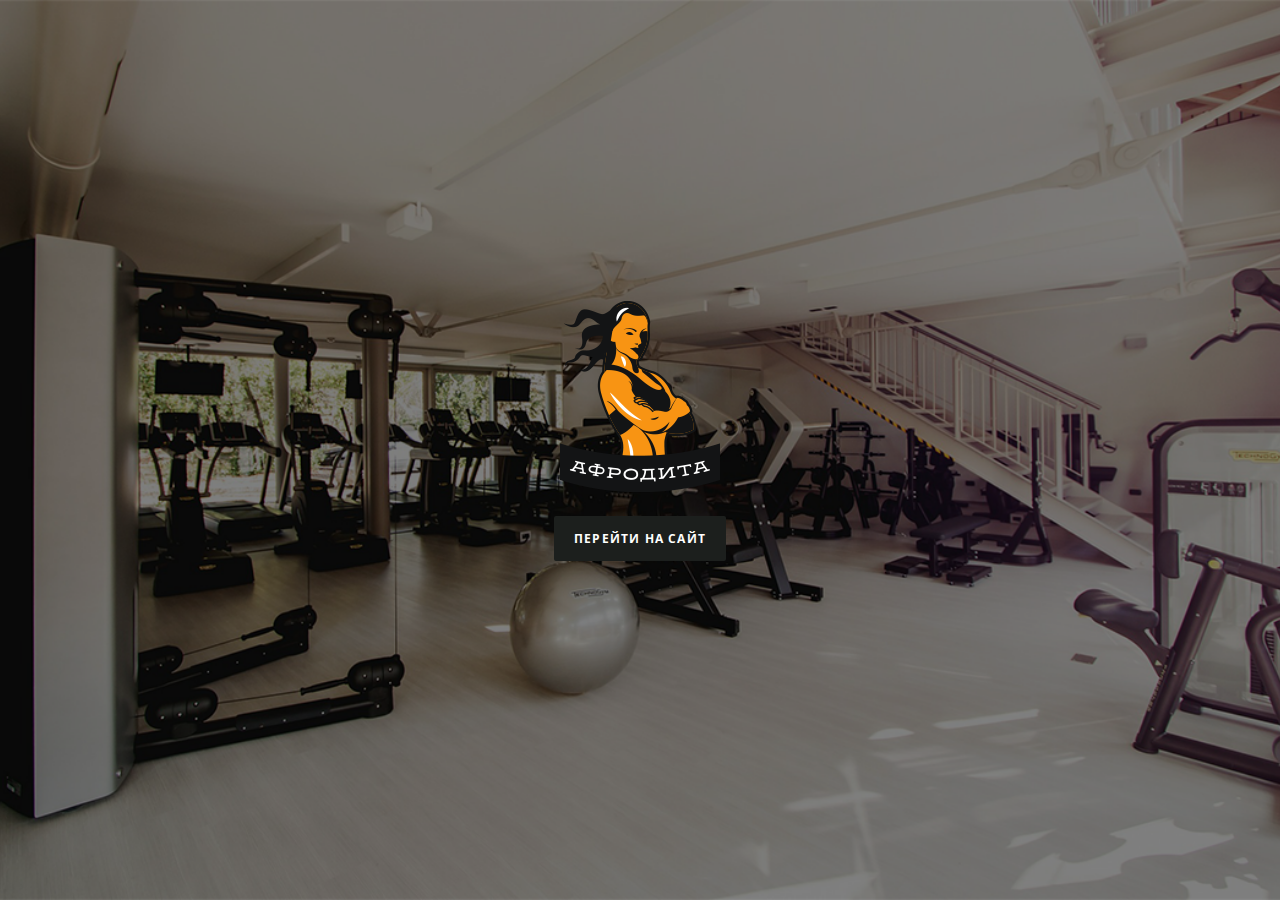
<file: index.html>
<!DOCTYPE html>
<html lang="en">
<head>
  <meta charset="UTF-8">
  <meta name="viewport" content="width=device-width, initial-scale=1.0">
  <meta http-equiv="X-UA-Compatible" content="ie=edge">
  <title>"Афродита" - фитнес-клуб</title>
  <link href="https://fonts.googleapis.com/css?family=Open+Sans:300,400,700,800|Roboto:300,400,700&amp;subset=cyrillic" rel="stylesheet">
  <link rel="stylesheet" href="./css/introduction.css">
</head>
<body>
  <div class="wrapper intro-page">
    <div class="intro">
      <img class="intro__img animated bounceIn" src="./img/intro/logo-intro.png" alt="">
      <a href="main.html" class="intro__link">Перейти на сайт</a>
    </div>
  </div>
</body>
</html>
</file>
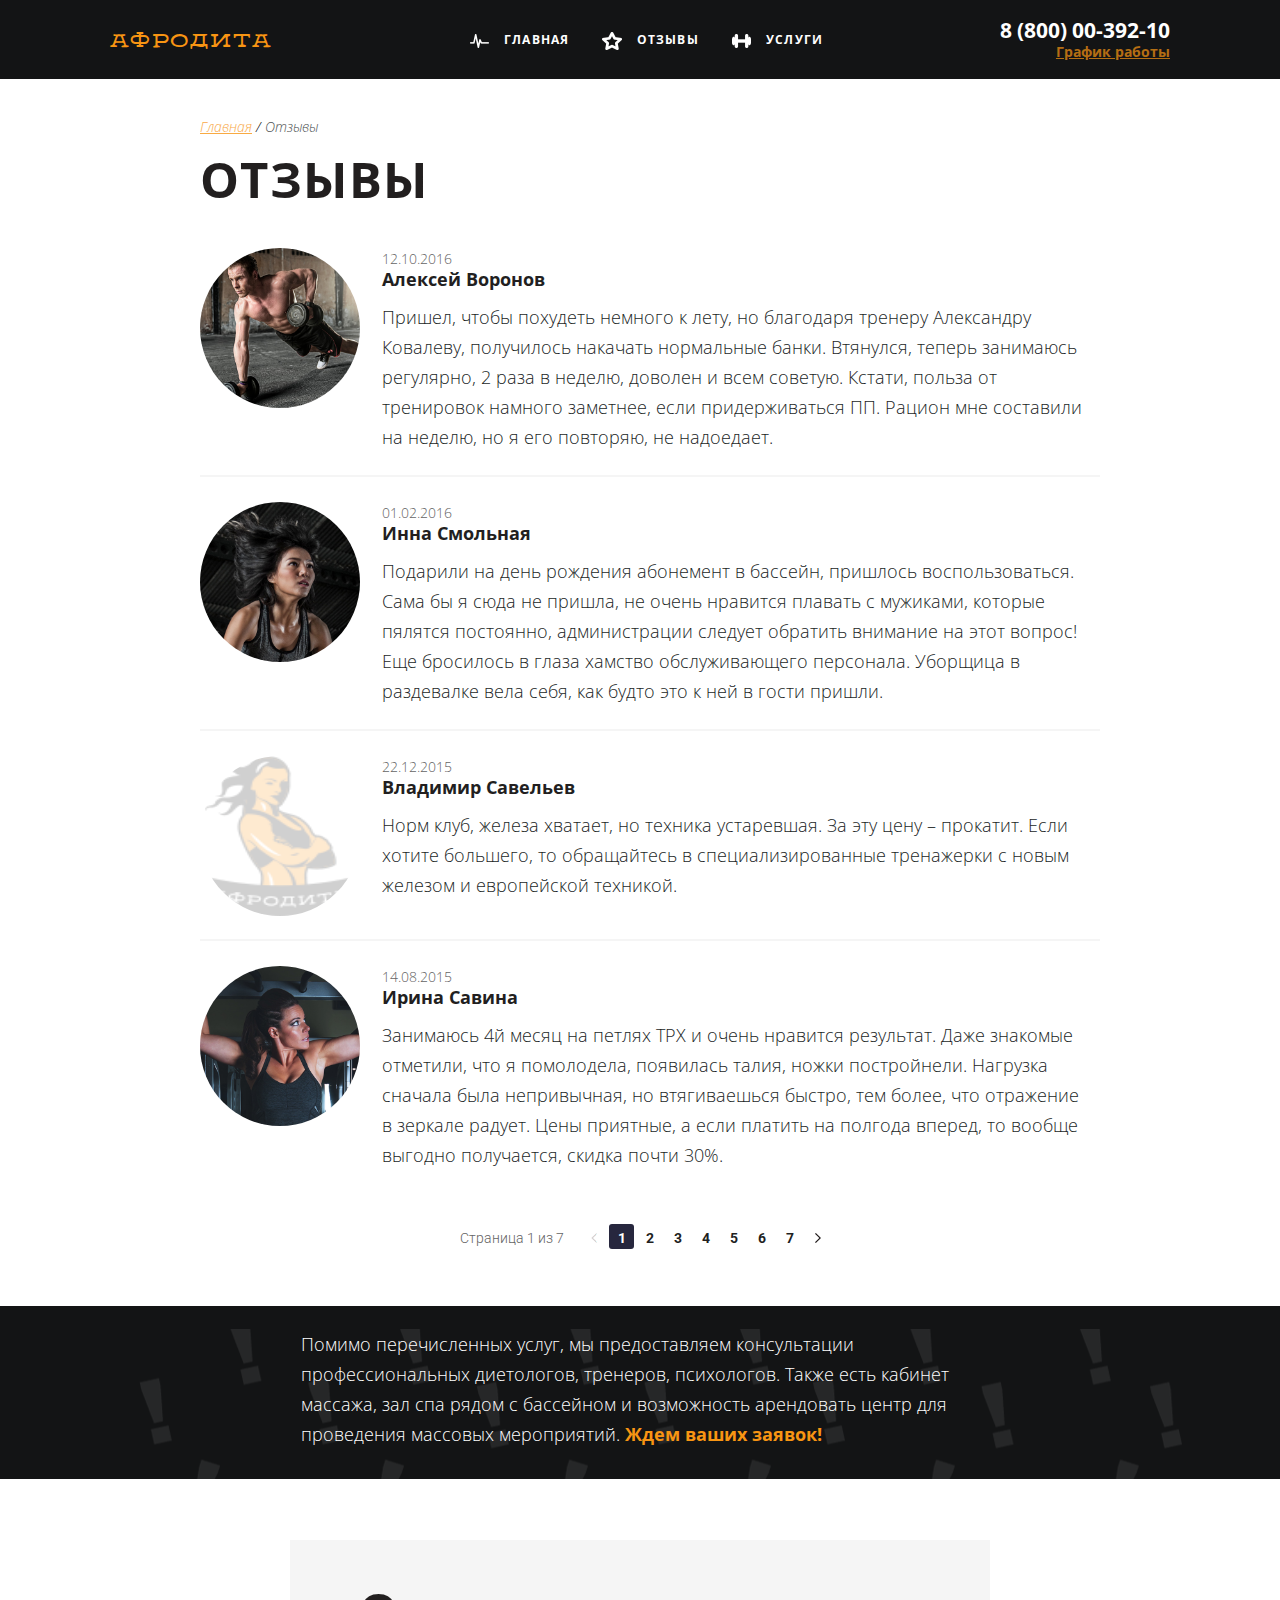
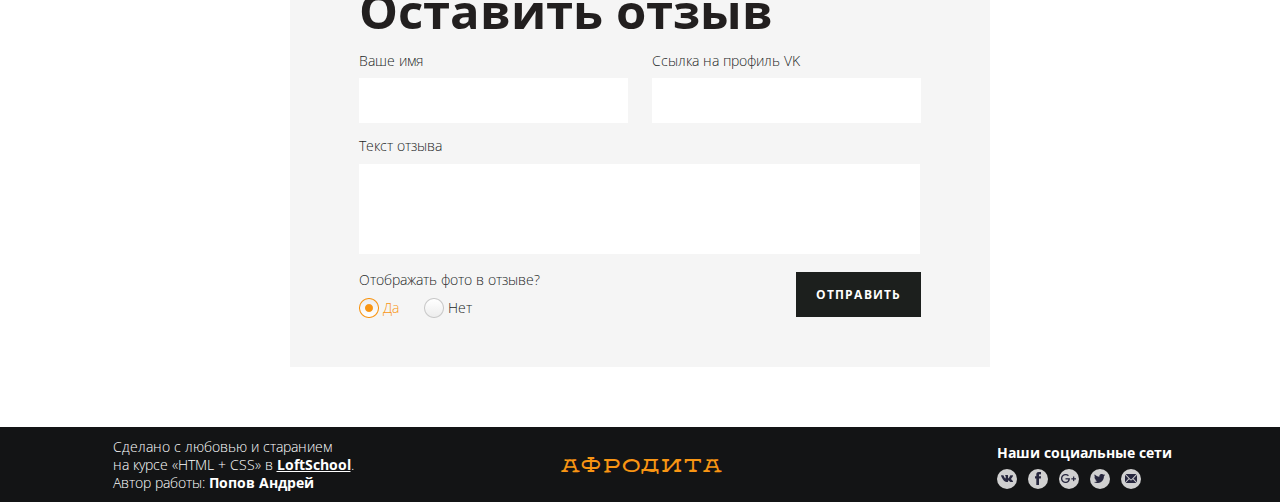
<file: comments.html>
<!DOCTYPE html>
<html lang="en">
<head>
  <meta charset="UTF-8">
  <meta name="viewport" content="width=device-width, initial-scale=1.0">
  <meta http-equiv="X-UA-Compatible" content="ie=edge">
  <title>Отзывы | "Афродита" - фитнес-клуб</title>
  <link href="https://fonts.googleapis.com/css?family=Open+Sans:300,400,700,800|Roboto:300,400,700&amp;subset=cyrillic" rel="stylesheet">
  <link rel="stylesheet" href="./css/comments.css">
</head>
<body>
  <!--[if lt IE 8]>
    <p class="chromeframe">Похоже, что вы используете устаревший браузер, друг. Пожалуйста, <a href="http://browsehappy.com/">скачайте новый браузер абсолютно
    бесплатно</a> или <a href="http://www.google.com/chromeframe/?redirect=true">активируйте Google Chrome Frame</a></p>
  <![endif]-->  
  <div class="wrapper">
    <header class="header header--comments">
      <div class="container clearfix">
        <!-- -------------------------------------------------------------- -->
        <div class="header__logo">
          <a href="#" class="logo">
            <span class="logo__text">Афродита</span>
          </a>
        </div>
        <!-- -------------------------------------------------------------- -->
        <nav class="header__menu">
          <ul class="menu">
            <li class="menu__item">
              <a href="./main.html" class="menu__link menu__link--main">Главная</a>
            </li>
            <li class="menu__item">
              <a href="comments.html" class="menu__link menu__link--feed">Отзывы</a>  
            </li>
            <li class="menu__item">
              <a href="./services.html" class="menu__link menu__link--service">Услуги</a>  
            </li>
          </ul>
      </nav>
        <!-- -------------------------------------------------------------- -->
        <address class="header__contacts contacts">
          <a href="tel:+78000039210" class="contacts__phone">8 (800) 00-392-10</a>
          <!-- <span class="header__phone">8 (800) 00-392-10</span> -->
        
          <div class="contacts__schedule">
            <a class="contacts__link" href="#">График работы</a>
            <div class="dropdown">
              <div class="contacts__worktime">пн-вс: 09:00-20:00</div>
              <div class="contacts__lunch">обед: 14:00-14:30</div>
            </div>
          </div>
        </address>
        <!-- -------------------------------------------------------------- -->

      </div>  <!-- End of container -->
    </header>
        
    <main class="main-content main-content--comments">
      <div class="container--comments">
        <ul class="breadcrumbs">
          <li class="breadcrumbs__item">
            <a href="#" class="breadcrumbs__link">Главная</a>
          </li>
          <li class="breadcrumbs__item">
            <a href="#" class="breadcrumbs__link breadcrumbs__link--active">Отзывы</a>
          </li>
        </ul>
        <h1 class="title title--comments">Отзывы</h1>
        <ul class="posts__list posts__list--comments">
          <li class="posts__item posts__item--comments clearfix">
            <img class="posts__image" src="./img/comments/comment-1.png" alt="Алексей Воронов">
            <div class="posts__content posts__content--comments">
              <div class="posts__date">12.10.2016</div>
              <h3 class="posts__title">Алексей Воронов</h3>
              <p class="posts__text">
                  Пришел, чтобы похудеть немного к лету, но благодаря тренеру Александру Ковалеву, получилось накачать нормальные банки. Втянулся, теперь занимаюсь регулярно, 2 раза в неделю, доволен и всем советую. Кстати, польза от тренировок намного заметнее, если придерживаться ПП. Рацион мне составили на неделю, но я его повторяю, не надоедает.
              </p>
            </div>
            <!-- <div class="separator"></div> -->
          </li>
          <li class="posts__item posts__item--comments clearfix">
            <img class="posts__image" src="./img/comments/comment-2.png" alt="Инна смольная">
            <div class="posts__content  posts__content--comments">
              <div class="posts__date">01.02.2016</div>
              <h3 class="posts__title">Инна Смольная</h3>
              <p class="posts__text">
                  Подарили на день рождения абонемент в бассейн, пришлось воспользоваться. Сама бы я сюда не пришла, не очень нравится плавать с мужиками, которые пялятся постоянно, администрации следует обратить внимание на этот вопрос! Еще бросилось в глаза хамство обслуживающего персонала. Уборщица в раздевалке вела себя, как будто это к ней в гости пришли.              </p>
            </div>
            <!-- <div class="separator"></div> -->
          </li>
          <li class="posts__item  posts__item--comments clearfix">
            <img class="posts__image posts__image--empty" src="./img/comments/no-avatar.png" alt="Без фото">
            <div class="posts__content posts__content--comments">
              <div class="posts__date">22.12.2015</div>
              <h3 class="posts__title">Владимир Савельев</h3>
              <p class="posts__text">
                  Норм клуб, железа хватает, но техника устаревшая. За эту цену – прокатит. Если хотите большего, то обращайтесь в специализированные тренажерки с новым железом и европейской техникой.   
              </p>
            </div>
            <!-- <div class="separator"></div> -->
          </li>
          <li class="posts__item  posts__item--comments clearfix">
            <img class="posts__image" src="./img/comments/comment-4.png" alt="Ирина Савина">
            <div class="posts__content  posts__content--comments">
              <div class="posts__date">14.08.2015</div>
              <h3 class="posts__title">Ирина Савина</h3>
              <p class="posts__text">
                  Занимаюсь 4й месяц на петлях ТРХ и очень нравится результат. Даже знакомые отметили, что я помолодела, появилась талия, ножки постройнели. Нагрузка сначала была непривычная, но втягиваешься быстро, тем более, что отражение в зеркале радует. Цены приятные, а если платить на полгода вперед, то вообще выгодно получается, скидка почти 30%. 
              </p>
            </div>
          </li>
        </ul>
      </div>
    </main>

    <div class="pagination pagination--comments">
      <div class="container">
        <span class="pagination__info">Страница 1 из 7</span>
        <a class="pagination__link pagination__link--disabled" href="#" >
            <img class="pagination__img-left" src="./img/pagination/left-arrow.png" alt="&lt;">
        </a>
        <ul class="pagination__list">
          <li class="pagination__item">
            <a href="#" class="pagination__link pagination__link--active">1</a>
          </li>
          <li class="pagination__item">
            <a href="#" class="pagination__link">2</a>
          </li>
          <li class="pagination__item">
            <a href="#" class="pagination__link">3</a>
          </li>
          <li class="pagination__item">
            <a href="#" class="pagination__link">4</a>
          </li>
          <li class="pagination__item">
            <a href="#" class="pagination__link">5</a>
          </li>
          <li class="pagination__item">
            <a href="#" class="pagination__link">6</a>
          </li>
          <li class="pagination__item">
            <a href="#" class="pagination__link pagination__link--disabled">7</a>
          </li>
        </ul>
        
        <a class="pagination__link pagination__link--enabled" href="#">
            <img class="pagination__img-left" src="./img/pagination/right-arrow.png" alt="&gt;">
        </a>
      
      </div>
    </div>

    <div class="proposal">
      <div class="container">
        <div class="proposal__content">
          <div class="proposal__text">
              Помимо перечисленных услуг, мы предоставляем консультации профессиональных диетологов, тренеров, психологов. 
              Также есть кабинет массажа, зал спа рядом с бассейном и возможность арендовать центр для проведения массовых мероприятий. 
              <span class="proposal__request">Ждем ваших заявок!</span>
          </div>
        </div>
      </div>
    </div>

    <section class="feedback">
      <div class="container">
        <form action="post" class="form">
          <h3 class="form__title">Оставить отзыв</h3>
          <div class="form__content">
            <div class="form__row clearfix">
              <div class="form__input-element form__input-element--left">
                <label for="Name" class="form__input-title">Ваше имя</label>
                <input type="text" class="form__input" name="Name" id="Name">
              </div>
              <div class="form__input-element form__input-element--right">
                <label for="ProfileVK" class="form__input-title">Ссылка на профиль VK</label>
                <input type="text" class="form__input" name="ProfileVK" id="ProfileVK">
              </div>
            </div>
            <div class="form__row clearfix">
              <div class="form__input-element">
                <label for="Comment" class="form__input-title">Текст отзыва</label>
                <textarea name="Comment" id="Comment" class="form__full-text" ></textarea>
              </div>
            </div>
            <div class="form__row clearfix">
              <div class="form__controls">
                <div class="form__input-title">Отображать фото в отзыве?</div>
                <div class="form__controls-btns">
                  <div class="form__controls-trigger">
                      <input type="radio" name="photo" id="photo-yes" class="form__radio" value="1" checked>
                      <label class="form__trigger-icon" for="photo-yes"></label>
                      <label class="form__trigger-title" for="photo-yes" id="klop">Да</label>
                    </div>
                    <div class="form__controls-trigger">
                      <input type="radio" name="photo" id="photo-no" class="form__radio" value="0">
                      <label class="form__trigger-icon" for="photo-no"></label>
                      <label class="form__trigger-title" for="photo-no">Нет</label>
                  </div>
                </div>
              </div>
              <div class="form__send-btns">
                <button class="form__btn form__btn--send">Отправить</button>
              </div>
            </div>
          </div>
        </form>
      </div>
    </section>
    
  </div>   <!-- End of wrapper -->


  <footer class="footer">
    <div class="container clearfix">
      <div class="footer__info">
        <p>
          Сделано с любовью и старанием 
        </p>
        <p>
          на курсе «HTML + CSS» в <a class="footer__info-link" href="#">LoftSchool</a>.
        </p>
        <p>
          Автор работы: <span class="footer__info-author">Попов Андрей</span>
        </p>
      </div>
      
      <a href="main.html" class="footer__logo logo">
        <span class="logo__text">Афродита</span>
      </a>

      <div class="footer__social social">
        <h3 class="social__title">Наши социальные сети</h3>
        <ul class="social__list">
          <li class="social__item">
            <a class="social__link social__link--vk" href="#"></a>
            <!-- <img class="social__img" src="./img/social/vk.png" alt="ВКонтакте"> -->
          </li>
          <li class="social__item">
            <a class="social__link social__link--fb" href="#"></a>
            <!-- <img class="social__img" src="./img/social/fb.png" alt="Facebook"> -->
          </li>
          <li class="social__item">
            <a class="social__link social__link--google" href="#"></a>
              <!-- <img class="social__img" src="./img/social/google.png" alt="Google+"> -->
          </li>
          <li class="social__item">
            <a class="social__link social__link--twitter" href="#"></a>
              <!-- <img class="social__img" src="./img/social/twitter.png" alt="Twitter"> -->
            
          </li>
          <li class="social__item">
            <!-- <a class="social__link" href="mailto:afrodita@mailru"><img class="social__img" src="./img/social/mail.png" alt="Написать E-mail"></a> -->
            <a class="social__link social__link--mail" href="mailto:afrodita@mailru"></a>
          </li>
        </ul>
      </div>
          
    </div>
  </footer>
  
</body>
</html>
</file>
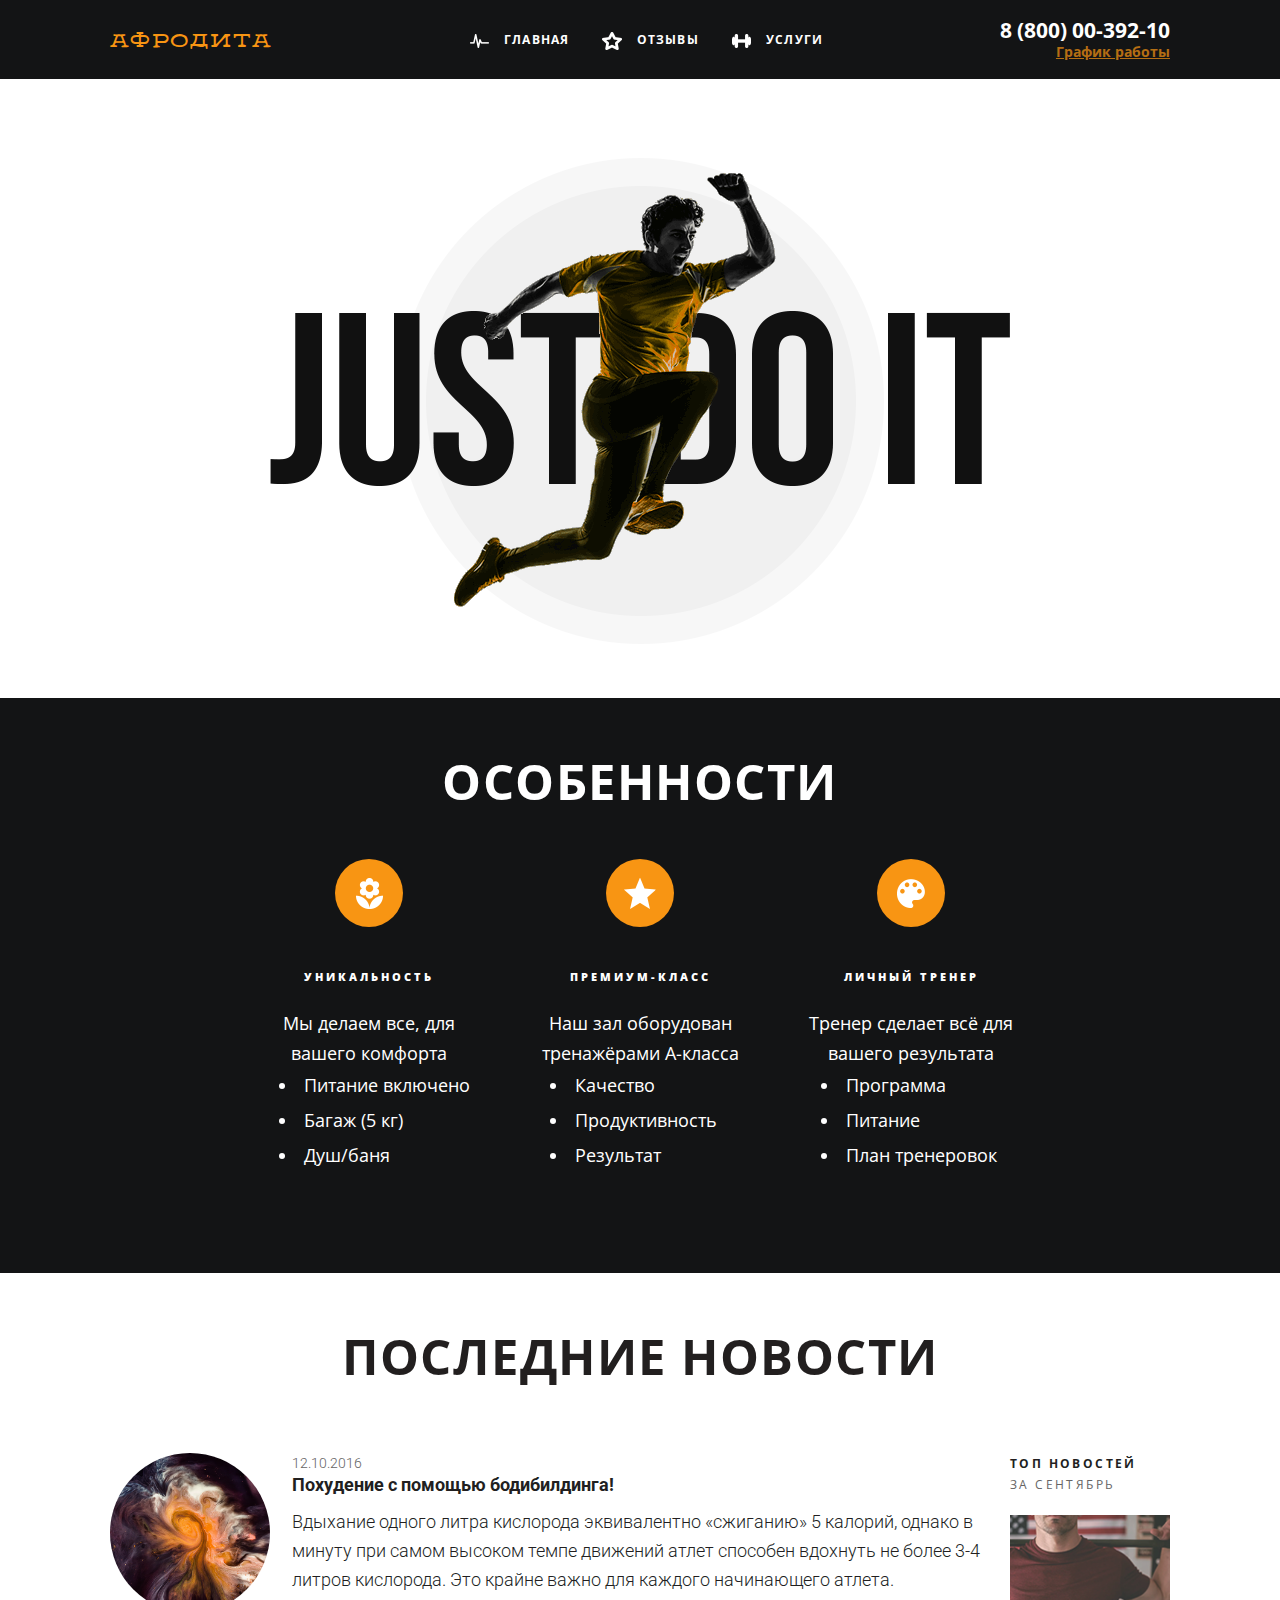
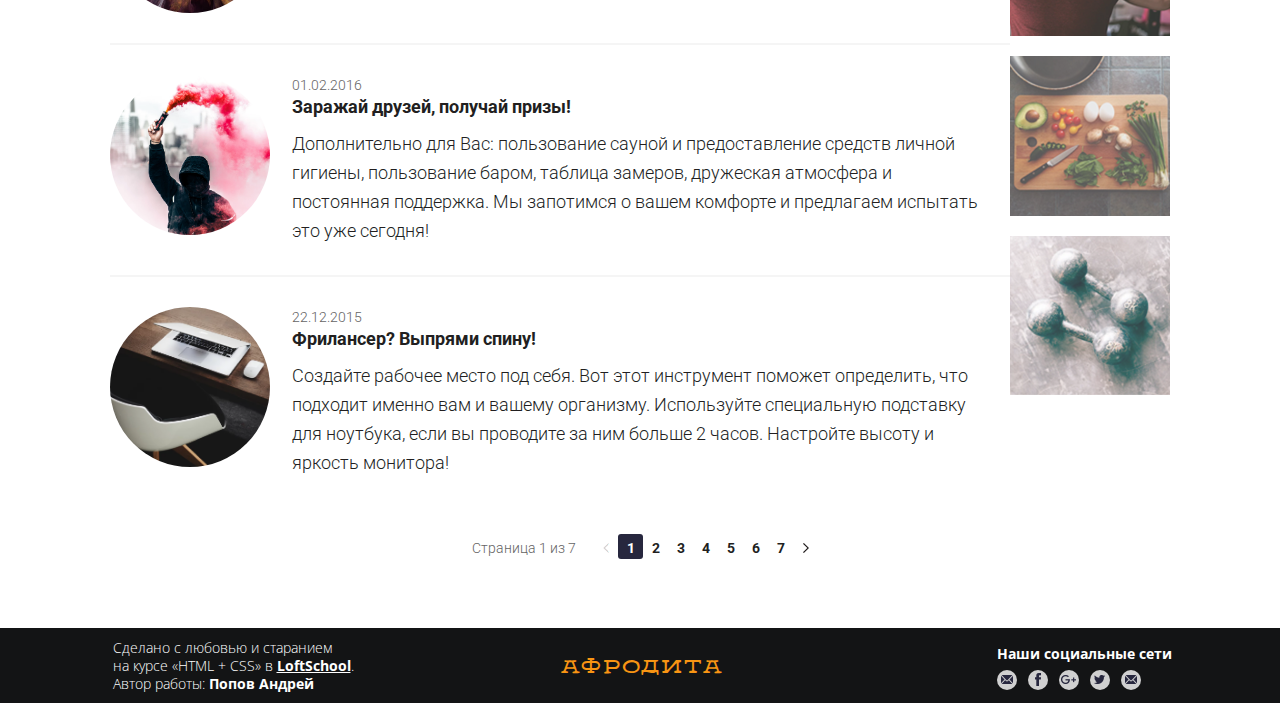
<file: main.html>
<!DOCTYPE html>
<html lang="en">
<head>
  <meta charset="UTF-8">
  <meta name="viewport" content="width=device-width, initial-scale=1.0">
  <!-- <meta name="viewport" content="width=1140"> -->
  <meta http-equiv="X-UA-Compatible" content="ie=edge">
  <title>"Афродита" - фитнес-клуб</title>
  <link href="https://fonts.googleapis.com/css?family=Open+Sans:300,400,700,800|Roboto:300,400,700&amp;subset=cyrillic" rel="stylesheet">
  <link rel="stylesheet" href="./css/main.css">
  <!-- <link rel="stylesheet" href="./test.css"> -->
</head>
<body>
  <!--[if lt IE 8]>
    <p class="chromeframe">Похоже, что вы используете устаревший браузер, друг. Пожалуйста, <a href="http://browsehappy.com/">скачайте новый браузер абсолютно
    бесплатно</a> или <a href="http://www.google.com/chromeframe/?redirect=true">активируйте Google Chrome Frame</a></p>
  <![endif]-->  
  <div class="wrapper">
    
    <header class="header">
      <div class="container clearfix">
          <!-- -------------------------------------------------------------- -->
          <div class="header__logo">
            <a href="./main.html" class="logo">
              <span class="logo__text">Афродита</span>
            </a>
          </div>
          <!-- -------------------------------------------------------------- -->
          <nav class="header__menu">
            <ul class="menu">
              <li class="menu__item">
                <a href="./main.html" class="menu__link menu__link--main">Главная</a>
              </li>
              <li class="menu__item">
                <a href="comments.html" class="menu__link menu__link--feed">Отзывы</a>  
              </li>
              <li class="menu__item">
                <a href="./services.html" class="menu__link menu__link--service">Услуги</a>  
              </li>
            </ul>
          </nav>
          <!-- -------------------------------------------------------------- -->
          <address class="header__contacts contacts">
            <a href="tel:+78000039210" class="contacts__phone">8 (800) 00-392-10</a>
            <!-- <span class="header__phone">8 (800) 00-392-10</span> -->
          
            <div class="contacts__schedule">
              <a class="contacts__link" href="#">График работы</a>
              <div class="dropdown">
                <div class="contacts__worktime">пн-вс: 09:00-20:00</div>
                <div class="contacts__lunch">обед: 14:00-14:30</div>
              </div>
            </div>
          </address>
          <!-- -------------------------------------------------------------- -->

       </div>  <!-- End of container -->
    </header>
    
    <div class="banner">
      <div class="container">
        <img class="banner__image" src="./img/running-man.png" alt="Just do it!">
      </div>
    </div>

    <section class="feautures">
      <div class="container">
        <h1 class="feautures__header">Особенности</h1>
        
        <ul class="feautures__list">
          <li class="feautures__item">
            <div class="feautures__icon feautures__icon--block1">
            </div>
            <div class="feautures__content">
              <h3 class="feautures__title">Уникальность</h3>
              <div class="feautures__text">
                Мы делаем все, для вашего комфорта
                <ul class="feautures__text feautures__text--list">
                  <li>Питание включено</li>
                  <li>Багаж (5 кг)</li>
                  <li>Душ/баня</li>
                </ul>
              </div>
            </div>
          </li>
          <li class="feautures__item">
            <div class="feautures__icon feautures__icon--block2">
            </div>
            <div class="feautures__content">
              <h3 class="feautures__title">Премиум-класс</h3>
              <div class="feautures__text">
                Наш зал оборудован тренажёрами A-класса 
                <ul class="feautures__text feautures__text--list">
                  <li>Качество</li>
                  <li>Продуктивность</li>
                  <li>Результат</li>
                </ul>
              </div>
            </div>
          </li>
          <li class="feautures__item">
            <div class="feautures__icon feautures__icon--block3">
            </div>
            <div class="feautures__content">
              <h3 class="feautures__title">Личный тренер</h3>

              <div class="feautures__text">Тренер сделает всё для вашего результата
                <ul class="feautures__text feautures__text--list">
                  <li>Программа</li>
                  <li>Питание</li>
                  <li>План тренеровок</li>
                </ul>
              </div>
            </div>
          </li>
        </ul>
      </div>
    </section>
    
    <section class="posts">
      <div class="container clearfix">
        <h1 class="title">Последние новости</h1>
        <ul class="posts__list">
          <li class="posts__item clearfix">
            <img class="posts__image" src="./img/news/news-1.png" alt=""> 
            <div class="posts__content">
              <div class="posts__date">12.10.2016</div>
              <h3 class="posts__title">Похудение с помощью бодибилдинга!</h3>
              <p class="posts__text">
                Вдыхание одного литра кислорода эквивалентно «сжиганию» 5 калорий, однако в минуту при самом высоком 
                темпе движений атлет способен вдохнуть не более 3-4 литров кислорода. Это крайне важно для каждого 
                начинающего атлета.
              </p>
            </div>
            <!-- <div class="separator"></div> -->
          </li>
          <li class="posts__item clearfix">
            <img class="posts__image" src="./img/news/news-2.png" alt=""> 
            <div class="posts__content">
              <div class="posts__date">01.02.2016</div>
              <h3 class="posts__title">Заражай друзей, получай призы!</h3>
              <p class="posts__text">
                Дополнительно для Вас: пользование сауной и предоставление средств личной гигиены, пользование баром, 
                таблица замеров, дружеская атмосфера и постоянная поддержка. Мы запотимся о вашем комфорте и предлагаем 
                испытать это уже сегодня!
              </p>
            </div>
            <!-- <div class="separator"></div> -->
          </li>
          <li class="posts__item clearfix">
            <img class="posts__image" src="./img/news/news-3.png" alt=""> 
            <div class="posts__content">
              <div class="posts__date">22.12.2015</div>
              <h3 class="posts__title">Фрилансер? Выпрями спину!</h3>
              <p class="posts__text">
                  Создайте рабочее место под себя. Вот этот инструмент поможет определить, что подходит именно вам и 
                  вашему организму. Используйте специальную подставку для ноутбука, если вы проводите за ним 
                  больше 2 часов. Настройте высоту и яркость монитора! 
              </p>
            </div>
          </li>
        </ul>

        <aside class="topnews">
          <h3 class="topnews__title">Топ новостей</h3>
          <h3 class="topnews__month">за сентябрь</h3>
          <ul class="topnews__list">
            <li class="topnews__item">
              <div class="topnews__image topnews__image_active">
                <a href="" class="topnews__link">
                  <img class="topnews__img" src="./img/topnews/topnews-1.png" alt="">
                </a>
              </div>
            </li>
            <li class="topnews__item">
              <div class="topnews__image">
                <a href="" class="topnews__link">
                  <img src="./img/topnews/topnews-2.png" alt="">
                </a>
              </div>
            </li>
            <li class="topnews__item">
              <div class="topnews__image">
                <a href="" class="topnews__link">
                  <img src="./img/topnews/topnews-3.png" alt="">
                </a>
              </div>
            </li>
          </ul>
        </aside>
      </div>
    </section>

    <!-- Из PSD в HTML  3 ч 11 мин -->
    <div class="pagination">
      <div class="container">
        <span class="pagination__info">Страница 1 из 7</span>
        <div class="pagination__pages"> 
          <a class="pagination__link pagination__link--disabled" href="#" >
              <img class="pagination__img-left" src="./img/pagination/left-arrow.png" alt="&lt;">
          </a>
          <ul class="pagination__list">
            <li class="pagination__item">
              <a href="#" class="pagination__link pagination__link--active">1</a>
            </li>
            <li class="pagination__item">
              <a href="#" class="pagination__link">2</a>
            </li>
            <li class="pagination__item">
              <a href="#" class="pagination__link">3</a>
            </li>
            <li class="pagination__item">
              <a href="#" class="pagination__link">4</a>
            </li>
            <li class="pagination__item">
              <a href="#" class="pagination__link">5</a>
            </li>
            <li class="pagination__item">
              <a href="#" class="pagination__link">6</a>
            </li>
            <li class="pagination__item">
              <a href="#" class="pagination__link pagination__link--disabled">7</a>
            </li>
          </ul>
          <a class="pagination__link" href="#">
              <img class="pagination__img-right" src="./img/pagination/right-arrow.png" alt="&gt;">
          </a>
        </div>
      
      </div>
    </div>

  </div>   <!-- End of wrapper -->

  <footer class="footer">
    <div class="container clearfix">
      <div class="footer__info">
        <p>
          Сделано с любовью и старанием 
        </p>
        <p>
          на курсе «HTML + CSS» в <a class="footer__info-link" href="#">LoftSchool</a>.
        </p>
        <p>
          Автор работы: <span class="footer__info-author">Попов Андрей</span>
        </p>
      </div>
      
      <a href="main.html" class="footer__logo logo">
        <span class="logo__text">Афродита</span>
      </a>

      <div class="footer__social social">
        <h3 class="social__title">Наши социальные сети</h3>
        <ul class="social__list">
          <li class="social__item">
            <a class="social__link" href="#"></a>
            <!-- <img class="social__img" src="./img/social/vk.png" alt="ВКонтакте"> -->
          </li>
          <li class="social__item">
            <a class="social__link social__link--fb" href="#"></a>
            <!-- <img class="social__img" src="./img/social/fb.png" alt="Facebook"> -->
          </li>
          <li class="social__item">
            <a class="social__link social__link--google" href="#"></a>
              <!-- <img class="social__img" src="./img/social/google.png" alt="Google+"> -->
          </li>
          <li class="social__item">
            <a class="social__link social__link--twitter" href="#"></a>
              <!-- <img class="social__img" src="./img/social/twitter.png" alt="Twitter"> -->
            
          </li>
          <li class="social__item">
            <!-- <a class="social__link" href="mailto:afrodita@mailru"><img class="social__img" src="./img/social/mail.png" alt="Написать E-mail"></a> -->
            <a class="social__link social__link--mail" href="mailto:afrodita@mailru"></a>
          </li>
        </ul>
      </div>
     </div>
  </footer>
</body>
</html>
</file>
<file: css/introduction.css>
/* layout settings */
@import url('./layout/normalize.css');
@import url('./layout/base.css');

/* common settings for project */
@import url('./common.css');

@import url('./blocks/intro-page/intro-page.css');
@import url('./blocks/intro/intro.css');
@import url('./blocks/intro/__link/intro__link.css');
@import url('./blocks/intro/__img/intro__img.css');

@import url('./animate.css');
</file>
<file: css/comments.css>
/* layout settings */
@import url('./layout/normalize.css');
@import url('./layout/base.css');

/* common settings for project */
@import url('./common.css');

/* header */
@import url('./blocks/header/header.css');
@import url('./blocks/header/__logo/header__logo.css');
@import url('./blocks/logo/logo.css');

@import url('./blocks/dropdown/dropdown.css');

@import url('./blocks/header/__menu/header__menu.css');
@import url('./blocks/menu/menu.css');
@import url('./blocks/menu/__item/menu__item.css');
@import url('./blocks/menu/__link/menu__link.css');

@import url('./blocks/header/__contacts/header__contacts.css');
@import url('./blocks/contacts/__phone/contacts__phone.css');
@import url('./blocks/contacts/__link/contacts__link.css');
@import url('./blocks/contacts/__schedule/contacts__schedule.css');
@import url('./blocks/contacts/__worktime/contacts__worktime.css');
@import url('./blocks/contacts/__lunch/contacts__lunch.css');

@import url('./blocks/main-content/main-content.css');

@import url('./blocks/breadcrumbs/breadcrumbs.css');
@import url('./blocks/breadcrumbs/__item/breadcrumbs__item.css');
@import url('./blocks/breadcrumbs/__link/breadcrumbs__link.css');

@import url('./blocks/title/title.css');

@import url('./blocks/posts/posts.css');
/* @import url('./blocks/posts/__header/posts__header.css'); */
@import url('./blocks/posts/__list/posts__list.css');
@import url('./blocks/posts/__item/posts__item.css');
@import url('./blocks/posts/__image/posts__image.css');
@import url('./blocks/posts/__content/posts__content.css');
@import url('./blocks/posts/__date/posts__date.css');
@import url('./blocks/posts/__title/posts__title.css');

@import url('./blocks/pagination/pagination.css');
@import url('./blocks/pagination/__info/pagination__info.css');
@import url('./blocks/pagination/__pages/pagination__pages.css');
@import url('./blocks/pagination/__list/pagination__list.css');
@import url('./blocks/pagination/__item/pagination__item.css');
@import url('./blocks/pagination/__link/pagination__link.css');

@import url('./blocks/proposal/proposal.css');
@import url('./blocks/proposal/__content/proposal__content.css');
@import url('./blocks/proposal/__request/proposal__request.css');
@import url('./blocks/proposal/__text/proposal__text.css');

@import url('./blocks/form/form.css');
@import url('./blocks/form/__title/form__title.css');
@import url('./blocks/form/__row/form__row.css');
@import url('./blocks/form/__input-title/form__input-title.css');
@import url('./blocks/form/__input-element/form__input-element.css');
@import url('./blocks/form/__input/form__input.css');
@import url('./blocks/form/__full-text/form__full-text.css');
@import url('./blocks/form/__controls/form__controls.css');
@import url('./blocks/form/__trigger-title/form__trigger-title.css');
@import url('./blocks/form/__trigger-icon/form__trigger-icon.css');
@import url('./blocks/form/__controls-trigger/form__controls-trigger.css');
@import url('./blocks/form/__radio/form__radio.css');
@import url('./blocks/form/__send-btns/form__send-btns.css');
@import url('./blocks/form/__btn/form__btn.css');

@import url('./blocks/footer/footer.css');
@import url('./blocks/footer/__logo/footer__logo.css');
@import url('./blocks/footer/__info/footer__info.css');
@import url('./blocks/footer/__info-link/footer__info-link.css');
@import url('./blocks/footer/__info-author/footer__info-author.css');
@import url('./blocks/footer/__social/footer__social.css');

@import url('./blocks/social/social.css');
@import url('./blocks/social/__title/social__title.css');
@import url('./blocks/social/__item/social__item.css');
@import url('./blocks/social/__link/social__link.css');
@import url('./blocks/social/__img/social__img.css');
</file>
<file: css/main.css>
/* layout settings */
@import url('./layout/normalize.css');
@import url('./layout/base.css');

/* common settings for project */
@import url('./common.css');

/* header */
@import url('./blocks/header/header.css');
@import url('./blocks/header/__logo/header__logo.css');
@import url('./blocks/logo/logo.css');

@import url('./blocks/dropdown/dropdown.css');
/* @import url('./blocks/dropdown/__triangle/dropdown__triangle.css'); */

@import url('./blocks/header/__menu/header__menu.css');
@import url('./blocks/menu/menu.css');
@import url('./blocks/menu/__item/menu__item.css');
@import url('./blocks/menu/__link/menu__link.css');

@import url('./blocks/header/__contacts/header__contacts.css');
@import url('./blocks/contacts/__phone/contacts__phone.css');
@import url('./blocks/contacts/__link/contacts__link.css');
@import url('./blocks/contacts/__schedule/contacts__schedule.css');
@import url('./blocks/contacts/__worktime/contacts__worktime.css');
@import url('./blocks/contacts/__lunch/contacts__lunch.css');

/* banner */
@import url('./blocks/banner/banner.css');
@import url('./blocks/features/features.css');
@import url('./blocks/features/__header/features__header.css');
@import url('./blocks/features/__icon/features__icon.css');
@import url('./blocks/features/__item/features__item.css');
@import url('./blocks/features/__list/features__list.css');
@import url('./blocks/features/__text/features__text.css');
@import url('./blocks/features/__text/--list/feautures__text--list.css');
@import url('./blocks/features/__title/features__title.css');

@import url('./blocks/title/title.css');

@import url('./blocks/posts/posts.css');
/* @import url('./blocks/posts/__header/posts__header.css'); */
@import url('./blocks/posts/__list/posts__list.css');
@import url('./blocks/posts/__item/posts__item.css');
@import url('./blocks/posts/__image/posts__image.css');
@import url('./blocks/posts/__content/posts__content.css');
@import url('./blocks/posts/__date/posts__date.css');
@import url('./blocks/posts/__title/posts__title.css');

@import url('./blocks/topnews/topnews.css');
@import url('./blocks/topnews/__title/topnews__title.css');
@import url('./blocks/topnews/__month/topnews__month.css');
@import url('./blocks/topnews/__item/topnews__item.css');

@import url('./blocks/pagination/pagination.css');
@import url('./blocks/pagination/__info/pagination__info.css');
@import url('./blocks/pagination/__pages/pagination__pages.css');
@import url('./blocks/pagination/__list/pagination__list.css');
@import url('./blocks/pagination/__item/pagination__item.css');
@import url('./blocks/pagination/__link/pagination__link.css');

@import url('./blocks/footer/footer.css');
@import url('./blocks/footer/__logo/footer__logo.css');
@import url('./blocks/footer/__info/footer__info.css');
@import url('./blocks/footer/__info-link/footer__info-link.css');
@import url('./blocks/footer/__info-author/footer__info-author.css');
@import url('./blocks/footer/__social/footer__social.css');

@import url('./blocks/social/social.css');
@import url('./blocks/social/__title/social__title.css');
@import url('./blocks/social/__item/social__item.css');
@import url('./blocks/social/__link/social__link.css');
@import url('./blocks/social/__img/social__img.css');
</file>
